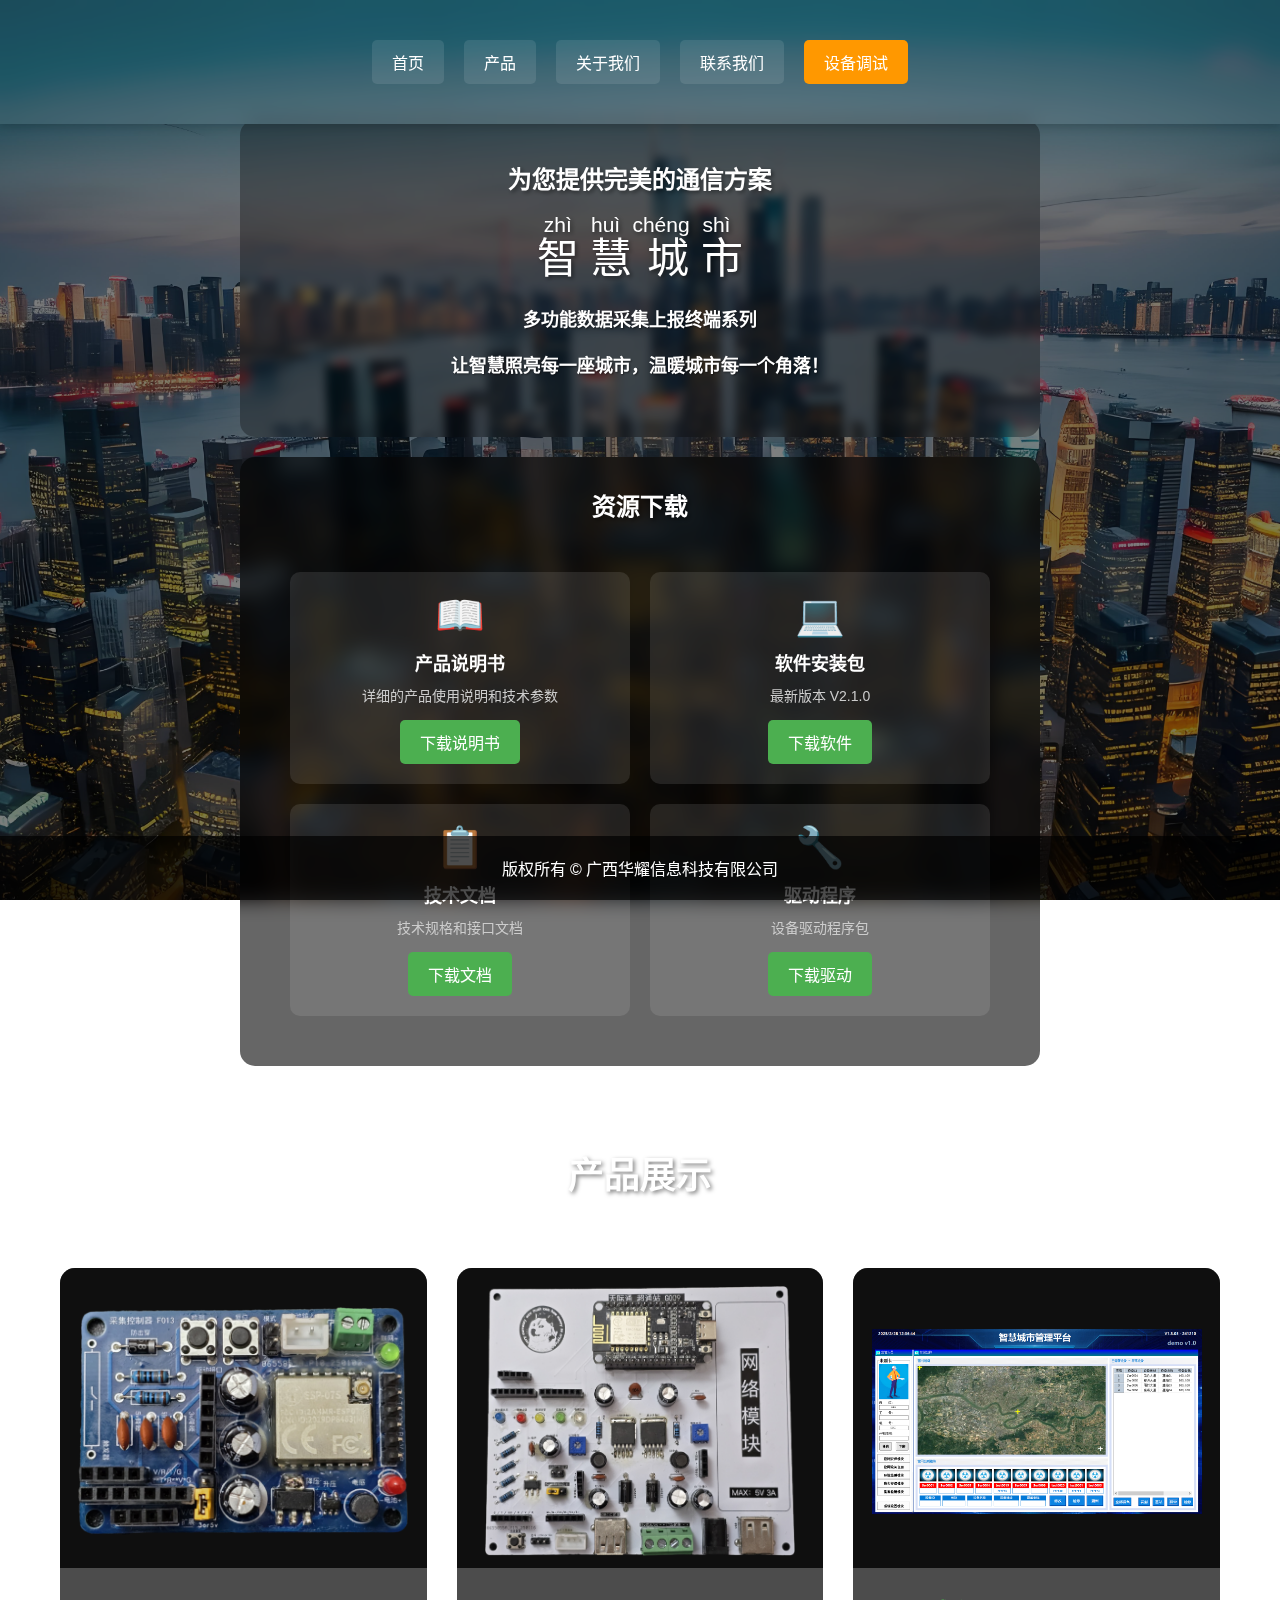
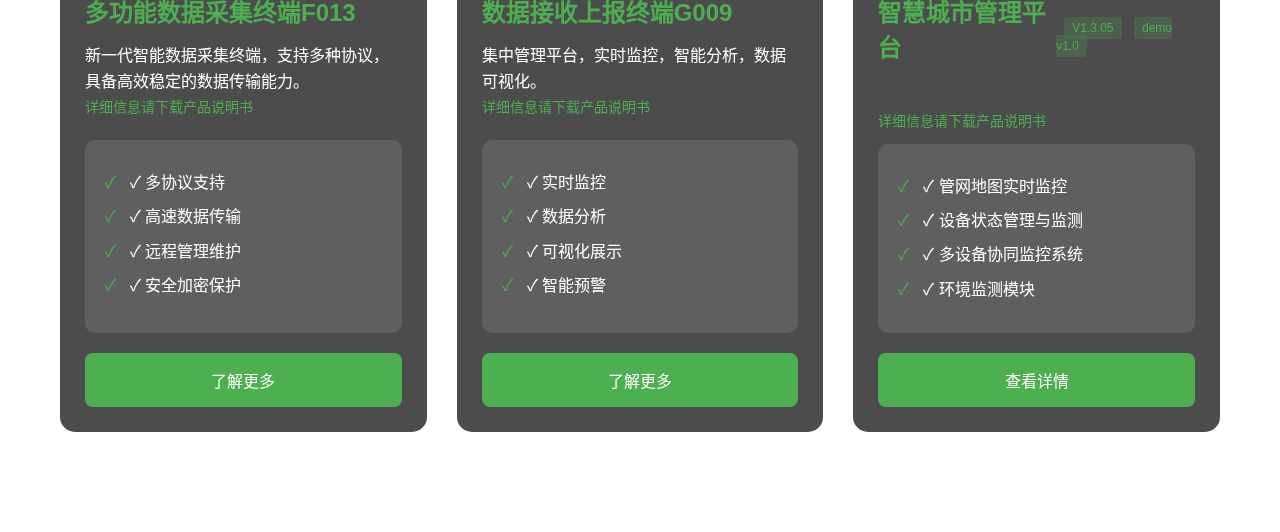
<file: index.html>
<!DOCTYPE html>
<html lang="zh-CN">
<head>
    <meta charset="UTF-8">
    <meta name="viewport" content="width=device-width, initial-scale=1.0">
    <title>华耀--多功能数据采集上报终端系统官网</title>
    <style>
        * {
            margin: 0;
            padding: 0;
            box-sizing: border-box;
        }

        body {
            background-image: url('Unknown.png');
            background-size: cover;
            background-position: center;
            background-attachment: fixed;
            background-repeat: no-repeat;
            font-family: "Microsoft YaHei", sans-serif;
            min-height: 100vh;
            color: white;
        }

        /* 添加一个半透明的遮罩层，提高文字可读性 */
        body::before {
            content: '';
            position: fixed;
            top: 0;
            left: 0;
            width: 100%;
            height: 100%;
            background-color: rgba(0, 0, 0, 0.5);
            z-index: 0;
        }

        .header {
            background-color: rgba(255, 255, 255, 0.1);
            backdrop-filter: blur(10px);
            box-shadow: 0 2px 10px rgba(0,0,0,0.2);
            padding: 20px;
            position: fixed;
            width: 100%;
            top: 0;
            z-index: 100;
        }

        .main-content {
            position: relative;
            z-index: 1;
            margin-top: 80px;
            padding: 20px;
        }

        .hero-section {
            text-align: center;
            padding: 40px 0;
            background-color: rgba(0, 0, 0, 0.3);
            backdrop-filter: blur(5px);
            border-radius: 15px;
            margin: 20px auto;
            max-width: 800px;
        }

        .chinese-title {
            font-size: 42px;
            margin: 20px 0;
            transition: transform 0.3s;
            text-shadow: 2px 2px 4px rgba(0,0,0,0.5);
        }

        .chinese-title:hover {
            transform: scale(1.05);
        }

        .product-title {
            font-size: 24px;
            color: #fff;
            margin-bottom: 20px;
            text-shadow: 2px 2px 4px rgba(0,0,0,0.5);
        }

        .slogan {
            font-size: 18px;
            color: #fff;
            margin: 20px 0;
            text-shadow: 1px 1px 2px rgba(0,0,0,0.5);
        }

        .footer {
            background-color: rgba(0, 0, 0, 0.7);
            color: white;
            text-align: center;
            padding: 20px;
            position: fixed;
            bottom: 0;
            width: 100%;
            z-index: 100;
        }

        .nav-menu {
            display: flex;
            justify-content: center;
            gap: 20px;
            margin: 20px 0;
        }

        .nav-menu a {
            color: white;
            text-decoration: none;
            padding: 10px 20px;
            border-radius: 5px;
            transition: all 0.3s;
            background-color: rgba(255, 255, 255, 0.1);
        }

        .nav-menu a:hover {
            background-color: rgba(255, 255, 255, 0.2);
            transform: translateY(-2px);
        }

        /* 适配移动端 */
        @media (max-width: 768px) {
            .chinese-title {
                font-size: 32px;
            }
            
            .nav-menu {
                flex-direction: column;
                align-items: center;
            }
            
            .hero-section {
                margin: 20px;
            }
        }

        /* 添加下载区域的样式 */
        .download-section {
            position: relative;
            z-index: 1;
            background-color: rgba(0, 0, 0, 0.6);
            backdrop-filter: blur(10px);
            border-radius: 15px;
            margin: 20px auto;
            max-width: 800px;
            padding: 30px;
        }

        .download-title {
            color: white;
            text-align: center;
            font-size: 24px;
            margin-bottom: 30px;
            text-shadow: 2px 2px 4px rgba(0,0,0,0.5);
        }

        .download-grid {
            display: grid;
            grid-template-columns: repeat(auto-fit, minmax(250px, 1fr));
            gap: 20px;
            padding: 20px;
        }

        .download-item {
            background-color: rgba(255, 255, 255, 0.1);
            border-radius: 10px;
            padding: 20px;
            text-align: center;
            transition: transform 0.3s, background-color 0.3s;
        }

        .download-item:hover {
            transform: translateY(-5px);
            background-color: rgba(255, 255, 255, 0.2);
        }

        .download-icon {
            font-size: 40px;
            margin-bottom: 10px;
            color: #4CAF50;
        }

        .download-name {
            color: white;
            margin-bottom: 10px;
            font-size: 18px;
        }

        .download-info {
            color: #ccc;
            font-size: 14px;
            margin-bottom: 15px;
        }

        .download-button {
            display: inline-block;
            padding: 10px 20px;
            background-color: #4CAF50;
            color: white;
            text-decoration: none;
            border-radius: 5px;
            transition: background-color 0.3s;
        }

        .download-button:hover {
            background-color: #45a049;
        }

        /* 响应式适配 */
        @media (max-width: 768px) {
            .download-grid {
                grid-template-columns: 1fr;
            }
            
            .download-section {
                margin: 20px;
            }
        }

        .product-section {
            padding: 60px 20px;
            max-width: 1400px;
            margin: 0 auto;
        }

        .section-title {
            text-align: center;
            font-size: 36px;
            color: #fff;
            margin-bottom: 50px;
            text-shadow: 2px 2px 4px rgba(0,0,0,0.5);
        }

        .products-container {
            display: grid;
            grid-template-columns: repeat(auto-fit, minmax(300px, 1fr));
            gap: 30px;
            padding: 20px;
        }

        .product-card {
            background-color: rgba(0, 0, 0, 0.7);
            backdrop-filter: blur(10px);
            border-radius: 15px;
            overflow: hidden;
            transition: transform 0.3s, box-shadow 0.3s;
            height: 100%; /* 确保卡片等高 */
            display: flex;
            flex-direction: column;
        }

        .product-card:hover {
            transform: translateY(-10px);
            box-shadow: 0 10px 30px rgba(0,0,0,0.3);
        }

        .product-image {
            position: relative;
            width: 100%;
            height: 300px;
            background-color: rgba(0, 0, 0, 0.8);
            overflow: hidden;
        }

        .terminal-img,
        .system-img,
        .platform-img {
            width: 90%;
            height: 90%;
            object-fit: contain;
            object-position: center;
            transition: transform 0.3s ease;
            margin: 5%;
        }

        .product-info {
            padding: 25px;
            flex-grow: 1; /* 允许内容区域伸展 */
            display: flex;
            flex-direction: column;
        }

        .product-info h3 {
            color: #4CAF50;
            font-size: 24px;
            margin-bottom: 15px;
        }

        .product-description {
            color: #fff;
            margin-bottom: 20px;
            line-height: 1.6;
        }

        .product-features {
            list-style: none;
            margin-bottom: 20px;
            background-color: rgba(255, 255, 255, 0.1);
            padding: 20px;
            border-radius: 10px;
            flex-grow: 1; /* 让特性列表占据剩余空间 */
        }

        .product-features li {
            color: #fff;
            margin: 12px 0;
            padding-left: 25px;
            position: relative;
            line-height: 1.4;
        }

        .product-features li:before {
            content: "✓";
            position: absolute;
            left: 0;
            color: #4CAF50;
        }

        .product-detail-btn {
            background-color: #4CAF50;
            color: white;
            border: none;
            padding: 15px 25px;
            border-radius: 8px;
            cursor: pointer;
            transition: all 0.3s;
            font-size: 16px;
            width: 100%;
            margin-top: auto; /* 按钮始终在底部 */
        }

        .product-detail-btn:hover {
            background-color: #45a049;
            transform: translateY(-2px);
        }

        .platform-header {
            display: flex;
            justify-content: space-between;
            align-items: center;
            margin-bottom: 20px;
        }

        .version-info span {
            background-color: rgba(76, 175, 80, 0.2);
            padding: 4px 8px;
            border-radius: 4px;
            font-size: 12px;
            color: #4CAF50;
            margin-left: 8px;
        }

        /* 响应式调整 */
        @media (max-width: 1200px) {
            .products-container {
                grid-template-columns: repeat(auto-fit, minmax(280px, 1fr));
                gap: 20px;
            }
        }

        @media (max-width: 768px) {
            .product-section {
                padding: 40px 15px;
            }

            .section-title {
                font-size: 28px;
                margin-bottom: 30px;
            }

            .product-image {
                height: 250px;
            }

            .product-info {
                padding: 20px;
            }
        }
    </style>
</head>
<body> 
    <header class="header">
        <nav class="nav-menu">
            <a href="#home">首页</a>
            <a href="#products">产品</a>
            <a href="about.html">关于我们</a>
            <a href="jr.html">联系我们</a>
            <a href="debug.html" style="background-color: #FF9800;">设备调试</a>
        </nav>
    </header>

    <main class="main-content">
        <section class="hero-section">
            <h1 class="product-title">为您提供完美的通信方案</h1>
            <div class="chinese-title">
        <ruby>
            智<rp>(</rp><rt>zhì</rt><rp>)</rp>
            慧<rp>(</rp><rt>huì</rt><rp>)</rp>
            城<rp>(</rp><rt>chéng</rt><rp>)</rp>
            市<rp>(</rp><rt>shì</rt><rp>)</rp>
        </ruby>
    </div>
            <h2 class="slogan">多功能数据采集上报终端系列</h2>
            <h2 class="slogan">让智慧照亮每一座城市，温暖城市每一个角落！</h2>
        </section>

        <!-- 添加下载区域 -->
        <section class="download-section">
            <h2 class="download-title">资源下载</h2>
            <div class="download-grid">
                <!-- 产品说明书 -->
                <div class="download-item">
                    <div class="download-icon">📖</div>
                    <h3 class="download-name">产品说明书</h3>
                    <p class="download-info">详细的产品使用说明和技术参数</p>
                    <a href="多功能采集上报系统产品页.7z" class="download-button" download="yh.html">
                        下载说明书
                    </a>
                </div>

                <!-- 软件安装包 -->
                <div class="download-item">
                    <div class="download-icon">💻</div>
                    <h3 class="download-name">软件安装包</h3>
                    <p class="download-info">最新版本 V2.1.0</p>
                    <a href="http://jt.no-1.vip/gwsys.7z" class="download-button" target="_blank">
                        下载软件
                    </a>
                </div>

                <!-- 技术文档 -->
                <div class="download-item">
                    <div class="download-icon">📋</div>
                    <h3 class="download-name">技术文档</h3>
                    <p class="download-info">技术规格和接口文档</p>
                    <a href="path/to/tech-doc.pdf" class="download-button" download>
                        下载文档
                    </a>
                </div>

                <!-- 驱动程序 -->
                <div class="download-item">
                    <div class="download-icon">🔧</div>
                    <h3 class="download-name">驱动程序</h3>
                    <p class="download-info">设备驱动程序包</p>
                    <a href="path/to/drivers.zip" class="download-button" download>
                        下载驱动
                    </a>
                </div>
            </div>
        </section>

        <!-- 在 main-content 中添加产品介绍部分 -->
        <section class="product-section" id="products">
            <h2 class="section-title">产品展示</h2>
            <div class="products-container">
                <!-- 产品1 -->
                <div class="product-card">
                    <div class="product-image">
                        <img src="图片2.png" alt="多功能数据采集终端" class="terminal-img">
                    </div>
                    <div class="product-info">
                        <h3>多功能数据采集终端F013</h3>
                        <p class="product-description">
                            新一代智能数据采集终端，支持多种协议，具备高效稳定的数据传输能力。
                            <br>
                            <span style="color: #4CAF50; font-size: 14px;">详细信息请下载产品说明书</span>
                        </p>
                        <ul class="product-features">
                            <li>✓ 多协议支持</li>
                            <li>✓ 高速数据传输</li>
                            <li>✓ 远程管理维护</li>
                            <li>✓ 安全加密保护</li>
                        </ul>
                        <button class="product-detail-btn">了解更多</button>
                    </div>
                </div>

                <!-- 产品2 -->
                <div class="product-card">
                    <div class="product-image system-container">
                        <img src="图片3.png" alt="智能控制系统" class="system-img">
                    </div>
                    <div class="product-info">
                        <h3>数据接收上报终端G009</h3>
                        <p class="product-description">
                            集中管理平台，实时监控，智能分析，数据可视化。
                            <br>
                            <span style="color: #4CAF50; font-size: 14px;">详细信息请下载产品说明书</span>
                        </p>
                        <ul class="product-features">
                            <li>✓ 实时监控</li>
                            <li>✓ 数据分析</li>
                            <li>✓ 可视化展示</li>
                            <li>✓ 智能预警</li>
                        </ul>
                        <button class="product-detail-btn">了解更多</button>
                    </div>
                </div>

                <!-- 产品3 -->
                <div class="product-card">
                    <div class="product-image platform-container">
                        <img src="WechatIMG57.png" alt="智慧城市管理平台界面" class="platform-img">
                    </div>
                    <div class="product-info">
                        <div class="platform-header">
                            <h3>智慧城市管理平台</h3>
                            <div class="version-info">
                                <span>V1.3.05</span>
                                <span>demo v1.0</span>
                            </div>
                        </div>
                        <p class="product-description" style="margin: 10px 0;">
                            <span style="color: #4CAF50; font-size: 14px;">详细信息请下载产品说明书</span>
                        </p>
                        <ul class="product-features">
                            <li>✓ 管网地图实时监控</li>
                            <li>✓ 设备状态管理与监测</li>
                            <li>✓ 多设备协同监控系统</li>
                            <li>✓ 环境监测模块</li>
                        </ul>
                        <button class="product-detail-btn" onclick="window.location.href='pt.html'">查看详情</button>
                    </div>
                </div>
            </div>
        </section>
    </main>

    <footer class="footer">
        <p>版权所有 &copy; 广西华耀信息科技有限公司</p>
    </footer>

    <script>
        // 添加平滑滚动效果
        document.querySelectorAll('a[href^="#"]').forEach(anchor => {
            anchor.addEventListener('click', function (e) {
                e.preventDefault();
                document.querySelector(this.getAttribute('href')).scrollIntoView({
                    behavior: 'smooth'
                });
            });
        });

        // 添加页面加载动画
        window.addEventListener('load', () => {
            document.querySelector('.hero-section').style.opacity = '0';
            setTimeout(() => {
                document.querySelector('.hero-section').style.opacity = '1';
                document.querySelector('.hero-section').style.transition = 'opacity 1s';
            }, 100);
        });

        // 下载前确认
        document.querySelectorAll('.download-button').forEach(button => {
            button.addEventListener('click', function(e) {
                if (!confirm('确认下载该文件？')) {
                    e.preventDefault();
                }
            });
        });

        // 添加下载完成提示
        document.querySelectorAll('a[download]').forEach(link => {
            link.addEventListener('click', function() {
                setTimeout(() => {
                    alert('下载已开始，请检查您的下载文件夹');
                }, 100);
            });
        });

        // 添加下载处理函数
        function downloadHandler(event, filename) {
            event.preventDefault();
            
            // 下载确认
            if (confirm('确认下载产品说明书？')) {
                // 创建一个隐藏的 a 标签用于下载
                const link = document.createElement('a');
                link.href = '多功能采集上报系统产品页.7z';
                link.download = filename; // 设置下载时的文件名为 yh.html
                document.body.appendChild(link);
                link.click();
                document.body.removeChild(link);
                
                // 提示下载开始
                setTimeout(() => {
                    alert('下载已开始，文件将以 yh.html 名称保存');
                }, 100);
            }
        }

        // 修改产品详情按钮点击事件
        document.querySelectorAll('.product-detail-btn').forEach(button => {
            button.addEventListener('click', function(e) {
                const productCard = this.closest('.product-card');
                const productName = productCard.querySelector('h3').textContent;
                if (productName !== '数据分析平台') {
                    e.preventDefault();
                    alert(`您点击了"${productName}"的详情，这里可以跳转到详细的产品介绍页面。`);
                }
            });
        });
    </script>
</body>
</html>
</file>
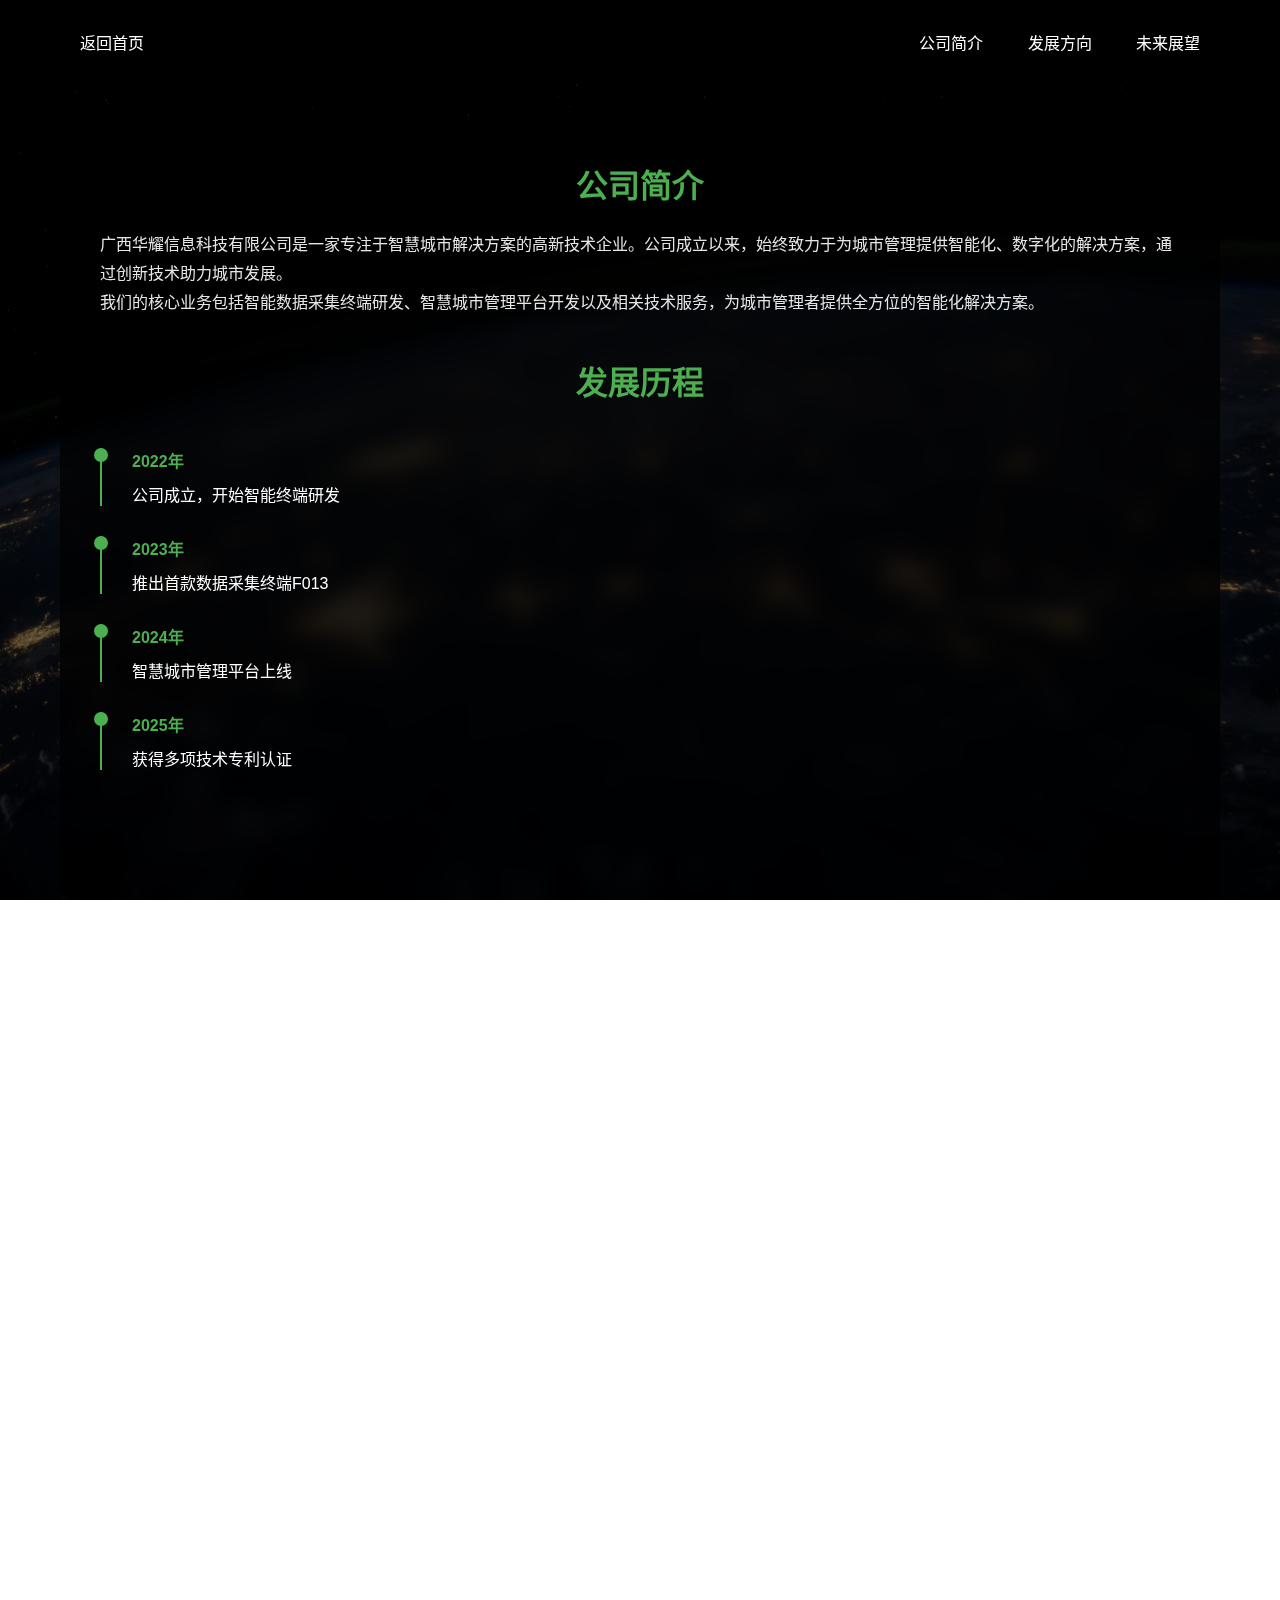
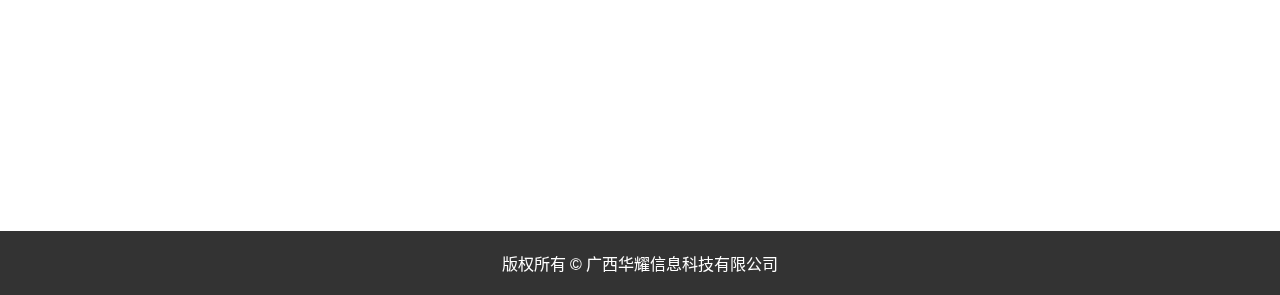
<file: about.html>
<!DOCTYPE html>
<html lang="zh-CN">
<head>
    <meta charset="UTF-8">
    <meta name="viewport" content="width=device-width, initial-scale=1.0">
    <title>关于我们 - 广西华耀信息科技有限公司</title>
    <style>
        * {
            margin: 0;
            padding: 0;
            box-sizing: border-box;
        }

        body {
            background-image: url('smart-city-bg.jpg');
            background-size: cover;
            background-position: center;
            background-attachment: fixed;
            background-repeat: no-repeat;
            font-family: "Microsoft YaHei", sans-serif;
            min-height: 100vh;
            color: white;
        }

        body::before {
            content: '';
            position: fixed;
            top: 0;
            left: 0;
            width: 100%;
            height: 100%;
            background-color: rgba(0, 0, 0, 0.6);
            z-index: 0;
        }

        .header {
            background-color: rgba(0, 0, 0, 0.8);
            backdrop-filter: blur(10px);
            padding: 20px;
            position: fixed;
            width: 100%;
            top: 0;
            z-index: 100;
        }

        .nav-menu {
            display: flex;
            justify-content: space-between;
            align-items: center;
            max-width: 1200px;
            margin: 0 auto;
            padding: 0 20px;
        }

        .nav-menu a {
            color: white;
            text-decoration: none;
            padding: 10px 20px;
            border-radius: 5px;
            transition: all 0.3s;
        }

        .nav-menu a:hover {
            background-color: rgba(76, 175, 80, 0.2);
            transform: translateY(-2px);
        }

        .main-content {
            position: relative;
            z-index: 1;
            max-width: 1200px;
            margin: 100px auto 40px;
            padding: 20px;
        }

        .about-section {
            background-color: rgba(0, 0, 0, 0.7);
            backdrop-filter: blur(10px);
            border-radius: 15px;
            padding: 40px;
            margin-bottom: 30px;
            animation: fadeIn 1s ease;
        }

        @keyframes fadeIn {
            from { opacity: 0; transform: translateY(20px); }
            to { opacity: 1; transform: translateY(0); }
        }

        .section-title {
            color: #4CAF50;
            font-size: 32px;
            margin-bottom: 25px;
            text-align: center;
            text-shadow: 2px 2px 4px rgba(0,0,0,0.3);
        }

        .company-intro {
            line-height: 1.8;
            margin-bottom: 30px;
            font-size: 16px;
            color: rgba(255, 255, 255, 0.9);
        }

        .development-grid {
            display: grid;
            grid-template-columns: repeat(auto-fit, minmax(280px, 1fr));
            gap: 30px;
            margin: 40px 0;
        }

        .development-card {
            background-color: rgba(255, 255, 255, 0.1);
            padding: 25px;
            border-radius: 12px;
            transition: transform 0.3s;
        }

        .development-card:hover {
            transform: translateY(-5px);
        }

        .development-card h3 {
            color: #4CAF50;
            margin-bottom: 15px;
            font-size: 20px;
        }

        .development-card ul {
            list-style: none;
            padding-left: 0;
        }

        .development-card li {
            margin: 10px 0;
            padding-left: 20px;
            position: relative;
        }

        .development-card li:before {
            content: "→";
            position: absolute;
            left: 0;
            color: #4CAF50;
        }

        .milestone-section {
            margin: 40px 0;
        }

        .timeline {
            position: relative;
            padding: 20px 0;
        }

        .timeline-item {
            margin-bottom: 30px;
            padding-left: 30px;
            border-left: 2px solid #4CAF50;
            position: relative;
        }

        .timeline-item:before {
            content: '';
            position: absolute;
            left: -8px;
            top: 0;
            width: 14px;
            height: 14px;
            border-radius: 50%;
            background-color: #4CAF50;
        }

        .timeline-date {
            color: #4CAF50;
            font-weight: bold;
            margin-bottom: 10px;
        }

        .footer {
            background-color: rgba(0, 0, 0, 0.8);
            color: white;
            text-align: center;
            padding: 20px;
            position: relative;
            z-index: 1;
        }

        @media (max-width: 768px) {
            .main-content {
                margin-top: 80px;
            }

            .about-section {
                padding: 20px;
            }

            .section-title {
                font-size: 24px;
            }

            .development-grid {
                grid-template-columns: 1fr;
            }
        }
    </style>
</head>
<body>
    <header class="header">
        <nav class="nav-menu">
            <a href="index.html">返回首页</a>
            <div>
                <a href="#company">公司简介</a>
                <a href="#development">发展方向</a>
                <a href="#future">未来展望</a>
            </div>
        </nav>
    </header>

    <main class="main-content">
        <section id="company" class="about-section">
            <h2 class="section-title">公司简介</h2>
            <div class="company-intro">
                <p>广西华耀信息科技有限公司是一家专注于智慧城市解决方案的高新技术企业。公司成立以来，始终致力于为城市管理提供智能化、数字化的解决方案，通过创新技术助力城市发展。</p>
                <p>我们的核心业务包括智能数据采集终端研发、智慧城市管理平台开发以及相关技术服务，为城市管理者提供全方位的智能化解决方案。</p>
            </div>

            <div class="milestone-section">
                <h3 class="section-title">发展历程</h3>
                <div class="timeline">
                    <div class="timeline-item">
                        <div class="timeline-date">2022年</div>
                        <div class="timeline-content">公司成立，开始智能终端研发</div>
                    </div>
                    <div class="timeline-item">
                        <div class="timeline-date">2023年</div>
                        <div class="timeline-content">推出首款数据采集终端F013</div>
                    </div>
                    <div class="timeline-item">
                        <div class="timeline-date">2024年</div>
                        <div class="timeline-content">智慧城市管理平台上线</div>
                    </div>
                    <div class="timeline-item">
                        <div class="timeline-date">2025年</div>
                        <div class="timeline-content">获得多项技术专利认证</div>
                    </div>
                </div>
            </div>
        </section>

        <section id="development" class="about-section">
            <h2 class="section-title">发展方向</h2>
            <div class="development-grid">
                <div class="development-card">
                    <h3>技术创新</h3>
                    <ul>
                        <li>人工智能技术应用</li>
                        <li>物联网技术升级</li>
                        <li>大数据分析能力提升</li>
                        <li>云计算平台建设</li>
                    </ul>
                </div>

                <div class="development-card">
                    <h3>产品研发</h3>
                    <ul>
                        <li>新一代智能终端开发</li>
                        <li>管理平台功能扩展</li>
                        <li>数据安全解决方案</li>
                        <li>智能分析工具升级</li>
                    </ul>
                </div>

                <div class="development-card">
                    <h3>市场拓展</h3>
                    <ul>
                        <li>区域市场深耕</li>
                        <li>行业解决方案定制</li>
                        <li>服务网络扩建</li>
                        <li>战略合作伙伴发展</li>
                    </ul>
                </div>
            </div>
        </section>

        <section id="future" class="about-section">
            <h2 class="section-title">未来展望</h2>
            <div class="company-intro">
                <p>展望未来，华耀信息将继续秉持"创新驱动发展"的理念，致力于：</p>
                <ul style="margin-top: 20px; padding-left: 20px;">
                    <li>持续推进技术创新，引领行业发展</li>
                    <li>扩大产品应用范围，服务更多城市</li>
                    <li>加强人才队伍建设，提升服务质量</li>
                    <li>深化产学研合作，促进技术进步</li>
                </ul>
            </div>
        </section>
    </main>

    <footer class="footer">
        <p>版权所有 &copy; 广西华耀信息科技有限公司</p>
    </footer>

    <script>
        // 平滑滚动效果
        document.querySelectorAll('a[href^="#"]').forEach(anchor => {
            anchor.addEventListener('click', function (e) {
                e.preventDefault();
                document.querySelector(this.getAttribute('href')).scrollIntoView({
                    behavior: 'smooth'
                });
            });
        });

        // 添加页面滚动动画
        const observer = new IntersectionObserver((entries) => {
            entries.forEach(entry => {
                if (entry.isIntersecting) {
                    entry.target.style.opacity = 1;
                    entry.target.style.transform = 'translateY(0)';
                }
            });
        });

        document.querySelectorAll('.about-section').forEach(section => {
            section.style.opacity = 0;
            section.style.transform = 'translateY(20px)';
            section.style.transition = 'all 0.6s ease';
            observer.observe(section);
        });
    </script>
</body>
</html>
</file>
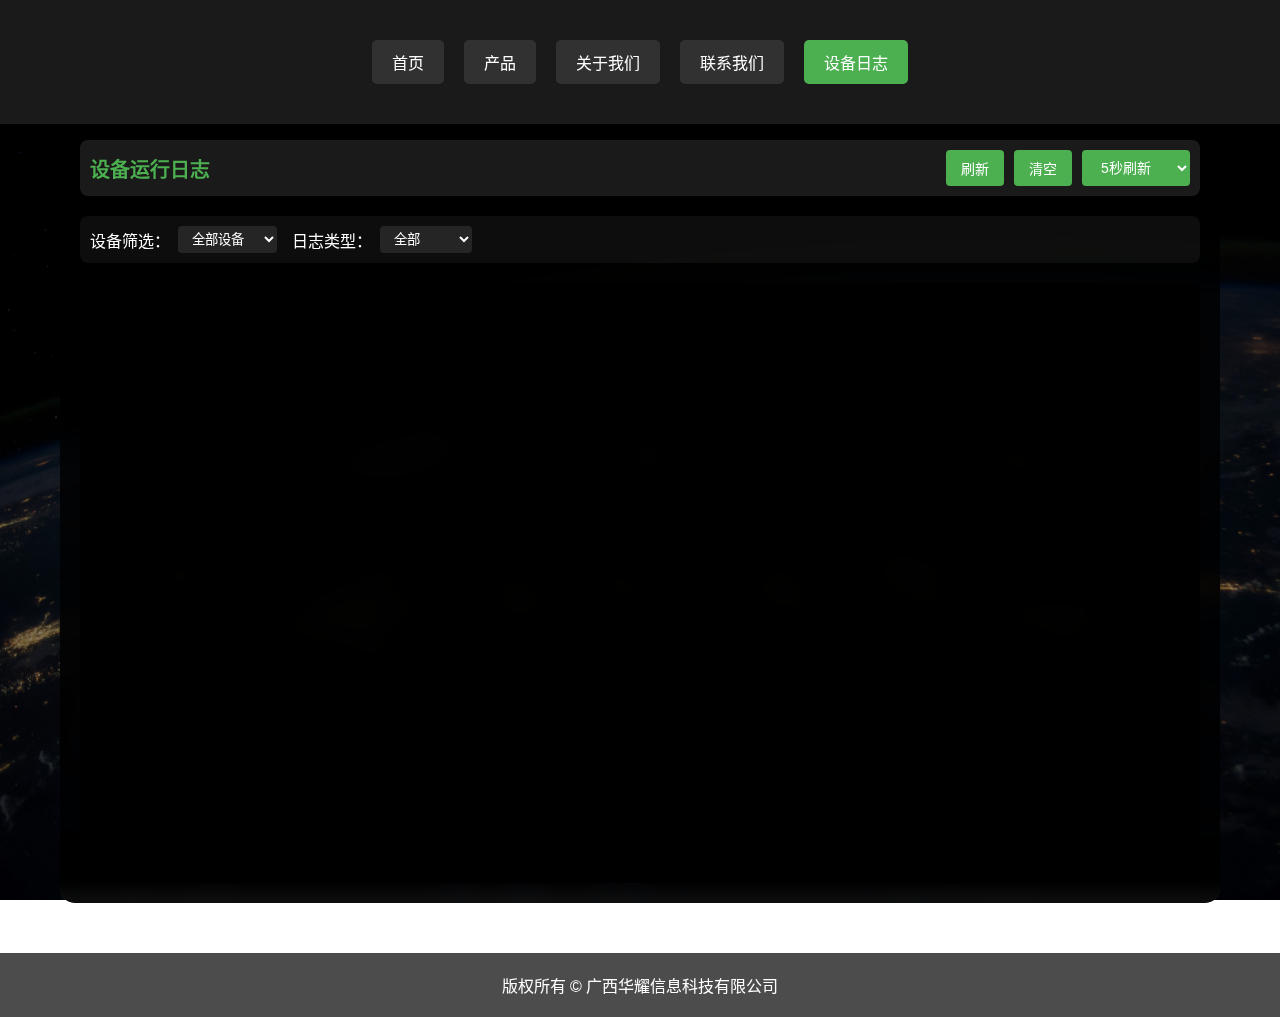
<file: debug.html>
<!DOCTYPE html>
<html lang="zh-CN">
<head>
    <meta charset="UTF-8">
    <meta name="viewport" content="width=device-width, initial-scale=1.0">
    <title>设备日志 - 华耀信息科技</title>
    <style>
        /* 基础样式保持不变 */
        * {
            margin: 0;
            padding: 0;
            box-sizing: border-box;
        }

        body {
            background-image: url('smart-city-bg.jpg');
            background-size: cover;
            background-position: center;
            background-attachment: fixed;
            background-repeat: no-repeat;
            font-family: "Microsoft YaHei", sans-serif;
            min-height: 100vh;
            color: white;
        }

        body::before {
            content: '';
            position: fixed;
            top: 0;
            left: 0;
            width: 100%;
            height: 100%;
            background-color: rgba(0, 0, 0, 0.5);
            z-index: 0;
        }

        /* 导航栏样式 */
        .header {
            background-color: rgba(255, 255, 255, 0.1);
            backdrop-filter: blur(10px);
            box-shadow: 0 2px 10px rgba(0,0,0,0.2);
            padding: 20px;
            position: fixed;
            width: 100%;
            top: 0;
            z-index: 100;
        }

        .nav-menu {
            display: flex;
            justify-content: center;
            gap: 20px;
            margin: 20px 0;
        }

        .nav-menu a {
            color: white;
            text-decoration: none;
            padding: 10px 20px;
            border-radius: 5px;
            transition: all 0.3s;
            background-color: rgba(255, 255, 255, 0.1);
        }

        .nav-menu a:hover {
            background-color: rgba(255, 255, 255, 0.2);
            transform: translateY(-2px);
        }

        /* 日志显示界面样式 */
        .log-container {
            position: relative;
            z-index: 1;
            max-width: 1200px;
            margin: 100px auto 20px;
            padding: 20px;
        }

        .log-panel {
            background-color: rgba(0, 0, 0, 0.8);
            backdrop-filter: blur(10px);
            border-radius: 15px;
            padding: 20px;
        }

        .log-header {
            display: flex;
            justify-content: space-between;
            align-items: center;
            margin-bottom: 20px;
            padding: 10px;
            background-color: rgba(255, 255, 255, 0.1);
            border-radius: 8px;
        }

        .log-title {
            color: #4CAF50;
            font-size: 20px;
        }

        .log-controls {
            display: flex;
            gap: 10px;
        }

        .control-btn {
            background-color: #4CAF50;
            color: white;
            border: none;
            padding: 8px 15px;
            border-radius: 4px;
            cursor: pointer;
            font-size: 14px;
            transition: all 0.3s;
        }

        .control-btn:hover {
            background-color: #45a049;
        }

        .log-filters {
            display: flex;
            gap: 15px;
            margin-bottom: 20px;
            padding: 10px;
            background-color: rgba(255, 255, 255, 0.05);
            border-radius: 8px;
        }

        .filter-group {
            display: flex;
            align-items: center;
            gap: 8px;
        }

        .filter-group select {
            background-color: rgba(255, 255, 255, 0.1);
            color: white;
            border: none;
            padding: 5px 10px;
            border-radius: 4px;
        }

        .log-content {
            height: 600px;
            overflow-y: auto;
            font-family: monospace;
            font-size: 14px;
            background-color: rgba(0, 0, 0, 0.9);
            padding: 15px;
            border-radius: 8px;
        }

        .log-entry {
            display: grid;
            grid-template-columns: 180px 80px 120px auto;
            gap: 15px;
            padding: 8px 15px;
            border-bottom: 1px solid rgba(255, 255, 255, 0.1);
            font-family: monospace;
        }

        .log-time {
            color: #888;
        }

        .log-type {
            text-align: center;
            padding: 2px 8px;
            border-radius: 4px;
            font-size: 12px;
        }

        .log-type.heartbeat {
            background-color: rgba(33, 150, 243, 0.2);
            color: #2196F3;
        }

        .log-type.data {
            background-color: rgba(76, 175, 80, 0.2);
            color: #4CAF50;
        }

        .log-device {
            color: #FFC107;
        }

        .log-count {
            color: #fff;
        }

        /* 不同类型日志的颜色 */
        .log-type.心跳 {
            color: #2196F3;
        }

        .log-type.数据 {
            color: #4CAF50;
        }

        .log-type.error {
            color: #f44336;
        }

        /* JSON 数据格式化显示 */
        .json-data {
            background-color: rgba(255, 255, 255, 0.05);
            padding: 5px;
            border-radius: 4px;
            margin-top: 5px;
        }

        /* 底部版权栏样式 */
        .footer {
            background-color: rgba(0, 0, 0, 0.7);
            color: white;
            text-align: center;
            padding: 20px;
            position: relative;
            width: 100%;
            z-index: 10;
            margin-top: 30px;
        }

        /* 响应式适配 */
        @media (max-width: 768px) {
            .nav-menu {
                flex-direction: column;
                align-items: center;
            }

            .log-header {
                flex-direction: column;
                gap: 10px;
            }

            .log-filters {
                flex-direction: column;
            }

            .log-content {
                height: 400px;
            }

            .log-entry {
                grid-template-columns: 1fr;
                gap: 5px;
            }
        }
    </style>
</head>
<body>
    <header class="header">
        <nav class="nav-menu">
            <a href="index.html">首页</a>
            <a href="index.html#products">产品</a>
            <a href="about.html">关于我们</a>
            <a href="jr.html">联系我们</a>
            <a href="debug.html" style="background-color: #4CAF50;">设备日志</a>
        </nav>
    </header>

    <main class="log-container">
        <div class="log-panel">
            <div class="log-header">
                <h2 class="log-title">设备运行日志</h2>
                <div class="log-controls">
                    <button class="control-btn" id="refreshBtn">刷新</button>
                    <button class="control-btn" id="clearBtn">清空</button>
                    <select id="refreshInterval" class="control-btn" aria-label="刷新间隔">
                        <option value="5000">5秒刷新</option>
                        <option value="10000">10秒刷新</option>
                        <option value="30000">30秒刷新</option>
                    </select>
                </div>
            </div>

            <div class="log-filters">
                <div class="filter-group">
                    <label>设备筛选：</label>
                    <select id="deviceFilter" aria-label="设备筛选">
                        <option value="all">全部设备</option>
                        <option value="Ser0007">Ser0007</option>
                        <option value="Module_1">Module_1</option>
                        <option value="Module_2">Module_2</option>
                        <option value="Module_4">Module_4</option>
                    </select>
                </div>
                <div class="filter-group">
                    <label>日志类型：</label>
                    <select id="logLevel" aria-label="日志类型">
                        <option value="all">全部</option>
                        <option value="heartbeat">心跳数据</option>
                        <option value="data">业务数据</option>
                    </select>
                </div>
            </div>

            <div class="log-content" id="logContent">
                <!-- 日志内容将通过 JavaScript 动态更新 -->
            </div>
        </div>
    </main>

    <script>
        let updateInterval;

        // 获取日志数据
        async function fetchLogs() {
            try {
                const response = await fetch('https://gxgw.no-1.vip/log.php?refresh=5');
                const text = await response.text();
                
                // 解析日志内容
                const logContent = document.getElementById('logContent');
                // 使用正则表达式匹配日志条目
                const logs = text.match(/\[\d{4}-\d{2}-\d{2}\s\d{2}:\d{2}:\d{2}\]\[INFO\].*$/gm);
                
                if (logs) {
                    logContent.innerHTML = logs.map(log => {
                        // 解析日志格式
                        const timeMatch = log.match(/\[(.*?)\]/);
                        const timestamp = timeMatch ? timeMatch[1] : '';
                        
                        // 解析 JSON 数据
                        const jsonMatch = log.match(/POST data: ({.*})/);
                        let moduleID = 'Unknown';
                        let heartbeatCount = '';
                        let postType = '';
                        
                        if (jsonMatch) {
                            try {
                                const data = JSON.parse(jsonMatch[1]);
                                moduleID = data.moduleID;
                                heartbeatCount = data.heartbeatCount;
                                postType = data.post === "2" ? "心跳" : "数据";
                            } catch (e) {
                                console.error('JSON解析错误:', e);
                            }
                        }

                        return `
                            <div class="log-entry">
                                <span class="log-time">${timestamp}</span>
                                <span class="log-type ${postType === '心跳' ? 'heartbeat' : 'data'}">${postType}</span>
                                <span class="log-device">${moduleID}</span>
                                <span class="log-count">计数: ${heartbeatCount}</span>
                            </div>
                        `;
                    }).join('');
                    
                    // 自动滚动到最新日志
                    logContent.scrollTop = logContent.scrollHeight;
                }
            } catch (error) {
                console.error('获取日志失败:', error);
            }
        }

        // 更新设备过滤器选项
        function updateDeviceFilter() {
            const deviceFilter = document.getElementById('deviceFilter');
            const logEntries = document.querySelectorAll('.log-entry');
            const devices = new Set();
            
            logEntries.forEach(entry => {
                const deviceId = entry.querySelector('.log-device').textContent;
                devices.add(deviceId);
            });

            // 保存当前选择
            const currentSelection = deviceFilter.value;
            
            // 清空现有选项
            deviceFilter.innerHTML = '<option value="all">全部设备</option>';
            
            // 添加新选项
            devices.forEach(device => {
                deviceFilter.innerHTML += `<option value="${device}">${device}</option>`;
            });

            // 恢复选择
            deviceFilter.value = currentSelection;
        }

        // 添加日志过滤功能
        function filterLogs() {
            const deviceFilter = document.getElementById('deviceFilter').value;
            const logLevel = document.getElementById('logLevel').value;
            const logEntries = document.querySelectorAll('.log-entry');

            logEntries.forEach(entry => {
                const deviceMatch = deviceFilter === 'all' || entry.querySelector('.log-device').textContent.includes(deviceFilter);
                const levelMatch = logLevel === 'all' || entry.querySelector('.log-type').textContent.toLowerCase() === logLevel;
                
                entry.style.display = deviceMatch && levelMatch ? 'grid' : 'none';
            });
        }

        // 初始化页面
        document.addEventListener('DOMContentLoaded', () => {
            // 首次加载日志
            fetchLogs();
            
            // 设置自动刷新
            const refreshInterval = document.getElementById('refreshInterval');
            updateInterval = setInterval(fetchLogs, parseInt(refreshInterval.value));

            // 刷新间隔更改
            refreshInterval.addEventListener('change', () => {
                clearInterval(updateInterval);
                updateInterval = setInterval(fetchLogs, parseInt(refreshInterval.value));
            });

            // 手动刷新
            document.getElementById('refreshBtn').addEventListener('click', fetchLogs);

            // 清空日志
            document.getElementById('clearBtn').addEventListener('click', () => {
                document.getElementById('logContent').innerHTML = '';
            });

            // 添加过滤器事件监听
            document.getElementById('deviceFilter').addEventListener('change', filterLogs);
            document.getElementById('logLevel').addEventListener('change', filterLogs);
        });

        // 页面关闭时清除定时器
        window.addEventListener('beforeunload', () => {
            clearInterval(updateInterval);
        });
    </script>
    
    <footer class="footer">
        <p>版权所有 &copy; 广西华耀信息科技有限公司</p>
    </footer>
</body>
</html>
</file>
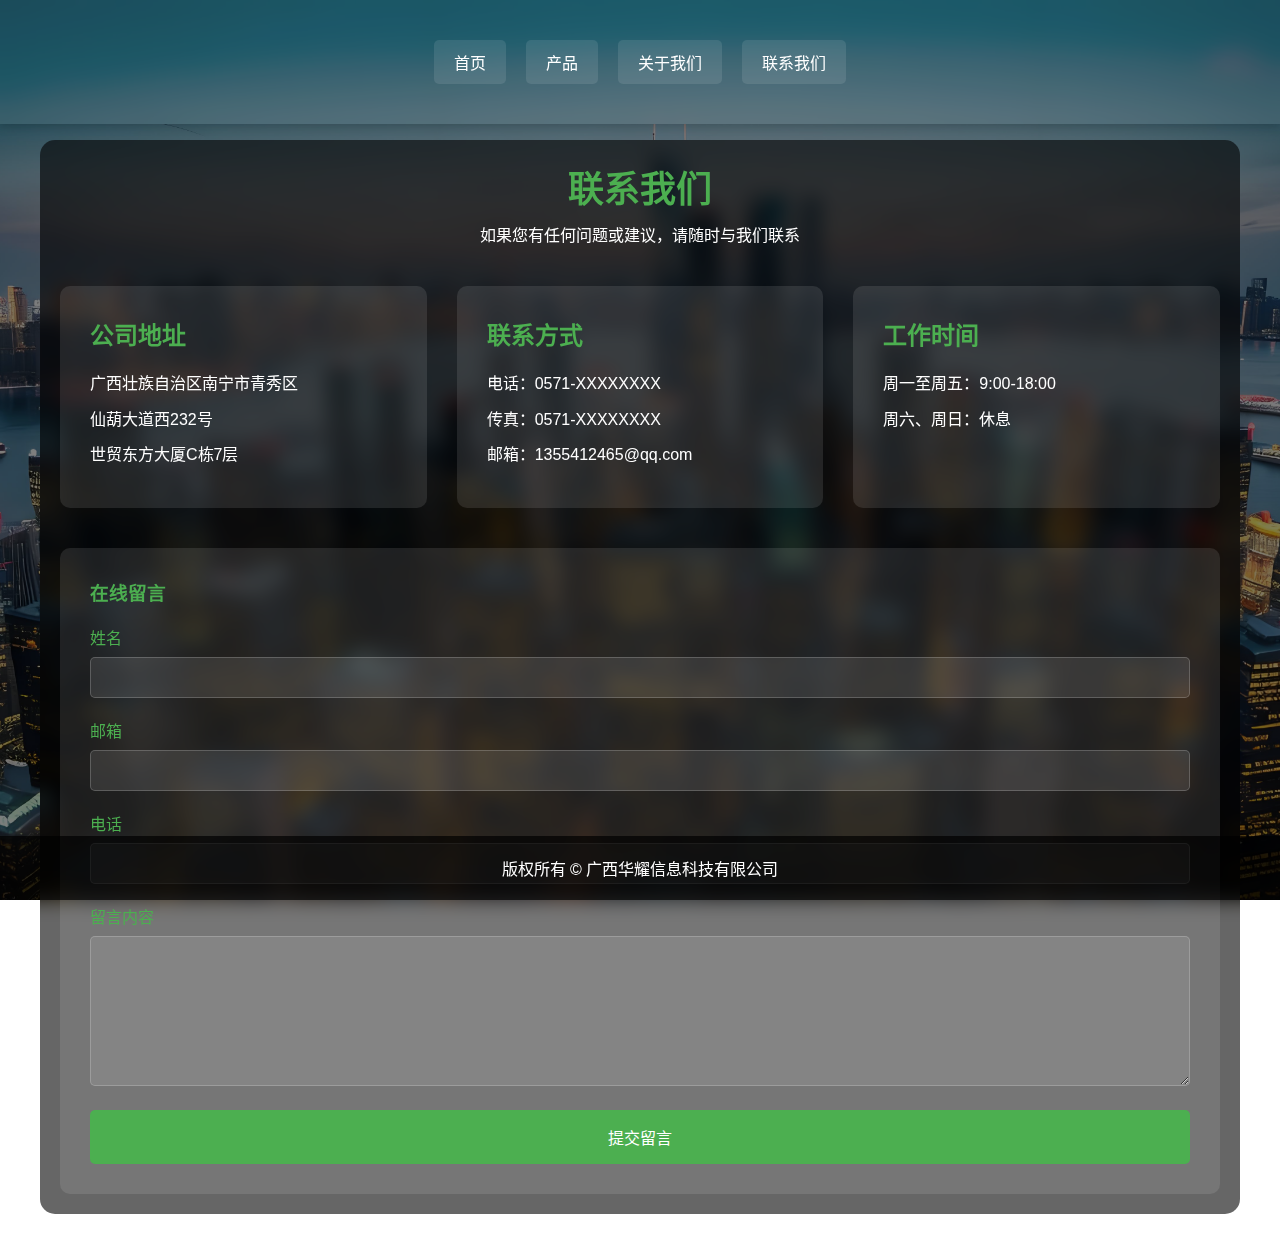
<file: jr.html>
<!DOCTYPE html>
<html lang="zh-CN">
<head>
    <meta charset="UTF-8">
    <meta name="viewport" content="width=device-width, initial-scale=1.0">
    <title>联系我们 - 广西华耀信息科技有限公司</title>
    <style>
        * {
            margin: 0;
            padding: 0;
            box-sizing: border-box;
        }

        body {
            background-image: url('Unknown.png');
            background-size: cover;
            background-position: center;
            background-attachment: fixed;
            background-repeat: no-repeat;
            font-family: "Microsoft YaHei", sans-serif;
            min-height: 100vh;
            color: white;
        }

        body::before {
            content: '';
            position: fixed;
            top: 0;
            left: 0;
            width: 100%;
            height: 100%;
            background-color: rgba(0, 0, 0, 0.5);
            z-index: 0;
        }

        .header {
            background-color: rgba(255, 255, 255, 0.1);
            backdrop-filter: blur(10px);
            box-shadow: 0 2px 10px rgba(0,0,0,0.2);
            padding: 20px;
            position: fixed;
            width: 100%;
            top: 0;
            z-index: 100;
        }

        .nav-menu {
            display: flex;
            justify-content: center;
            gap: 20px;
            margin: 20px 0;
        }

        .nav-menu a {
            color: white;
            text-decoration: none;
            padding: 10px 20px;
            border-radius: 5px;
            transition: all 0.3s;
            background-color: rgba(255, 255, 255, 0.1);
        }

        .nav-menu a:hover {
            background-color: rgba(255, 255, 255, 0.2);
            transform: translateY(-2px);
        }

        .main-content {
            position: relative;
            z-index: 1;
            margin-top: 120px;
            padding: 20px;
        }

        .contact-container {
            max-width: 1200px;
            margin: 0 auto;
            padding: 20px;
            background-color: rgba(0, 0, 0, 0.6);
            backdrop-filter: blur(10px);
            border-radius: 15px;
        }

        .contact-header {
            text-align: center;
            margin-bottom: 40px;
        }

        .contact-header h1 {
            font-size: 36px;
            color: #4CAF50;
            margin-bottom: 10px;
        }

        .contact-grid {
            display: grid;
            grid-template-columns: repeat(auto-fit, minmax(300px, 1fr));
            gap: 30px;
            margin-bottom: 40px;
        }

        .contact-info {
            background-color: rgba(255, 255, 255, 0.1);
            padding: 30px;
            border-radius: 10px;
            transition: transform 0.3s;
        }

        .contact-info:hover {
            transform: translateY(-5px);
        }

        .contact-info h3 {
            color: #4CAF50;
            margin-bottom: 20px;
            font-size: 24px;
        }

        .contact-info p {
            margin: 10px 0;
            line-height: 1.6;
        }

        .contact-form {
            background-color: rgba(255, 255, 255, 0.1);
            padding: 30px;
            border-radius: 10px;
        }

        .form-group {
            margin-bottom: 20px;
        }

        .form-group label {
            display: block;
            margin-bottom: 8px;
            color: #4CAF50;
        }

        .form-group input,
        .form-group textarea {
            width: 100%;
            padding: 12px;
            border: 1px solid rgba(255, 255, 255, 0.2);
            border-radius: 5px;
            background-color: rgba(255, 255, 255, 0.1);
            color: white;
        }

        .form-group textarea {
            height: 150px;
            resize: vertical;
        }

        .submit-btn {
            background-color: #4CAF50;
            color: white;
            padding: 15px 30px;
            border: none;
            border-radius: 5px;
            cursor: pointer;
            transition: background-color 0.3s;
            font-size: 16px;
            width: 100%;
        }

        .submit-btn:hover {
            background-color: #45a049;
        }

        .footer {
            background-color: rgba(0, 0, 0, 0.7);
            color: white;
            text-align: center;
            padding: 20px;
            position: fixed;
            bottom: 0;
            width: 100%;
            z-index: 100;
        }

        @media (max-width: 768px) {
            .nav-menu {
                flex-direction: column;
                align-items: center;
            }

            .contact-grid {
                grid-template-columns: 1fr;
            }

            .contact-container {
                margin: 20px;
            }
        }
    </style>
</head>
<body>
    <header class="header">
        <nav class="nav-menu">
            <a href="index.html">首页</a>
            <a href="hy.html#products">产品</a>
            <a href="about.html">关于我们</a>
            <a href="jr.html">联系我们</a>
        </nav>
    </header>

    <main class="main-content">
        <div class="contact-container">
            <div class="contact-header">
                <h1>联系我们</h1>
                <p>如果您有任何问题或建议，请随时与我们联系</p>
            </div>

            <div class="contact-grid">
                <div class="contact-info">
                    <h3>公司地址</h3>
                    <p>广西壮族自治区南宁市青秀区</p>
                    <p>仙葫大道西232号</p>
                    <p>世贸东方大厦C栋7层</p>
                </div>

                <div class="contact-info">
                    <h3>联系方式</h3>
                    <p>电话：0571-XXXXXXXX</p>
                    <p>传真：0571-XXXXXXXX</p>
                    <p>邮箱：1355412465@qq.com</p>
                </div>

                <div class="contact-info">
                    <h3>工作时间</h3>
                    <p>周一至周五：9:00-18:00</p>
                    <p>周六、周日：休息</p>
                </div>
            </div>

            <div class="contact-form">
                <h3 style="color: #4CAF50; margin-bottom: 20px;">在线留言</h3>
                <form id="contactForm" onsubmit="return handleSubmit(event)">
                    <div class="form-group">
                        <label for="name">姓名</label>
                        <input type="text" id="name" name="name" required>
                    </div>

                    <div class="form-group">
                        <label for="email">邮箱</label>
                        <input type="email" id="email" name="email" required>
                    </div>

                    <div class="form-group">
                        <label for="phone">电话</label>
                        <input type="tel" id="phone" name="phone" required>
                    </div>

                    <div class="form-group">
                        <label for="message">留言内容</label>
                        <textarea id="message" name="message" required></textarea>
                    </div>

                    <button type="submit" class="submit-btn">提交留言</button>
                </form>
            </div>
        </div>
    </main>

    <footer class="footer">
        <p>版权所有 &copy; 广西华耀信息科技有限公司</p>
    </footer>

    <script>
        function handleSubmit(event) {
            event.preventDefault();
            
            // 获取表单数据
            const formData = {
                name: document.getElementById('name').value,
                email: document.getElementById('email').value,
                phone: document.getElementById('phone').value,
                message: document.getElementById('message').value
            };

            // 这里可以添加发送表单数据到服务器的代码
            
            alert('感谢您的留言，我们会尽快与您联系！');
            document.getElementById('contactForm').reset();
            return false;
        }
    </script>
</body>
</html>
</file>
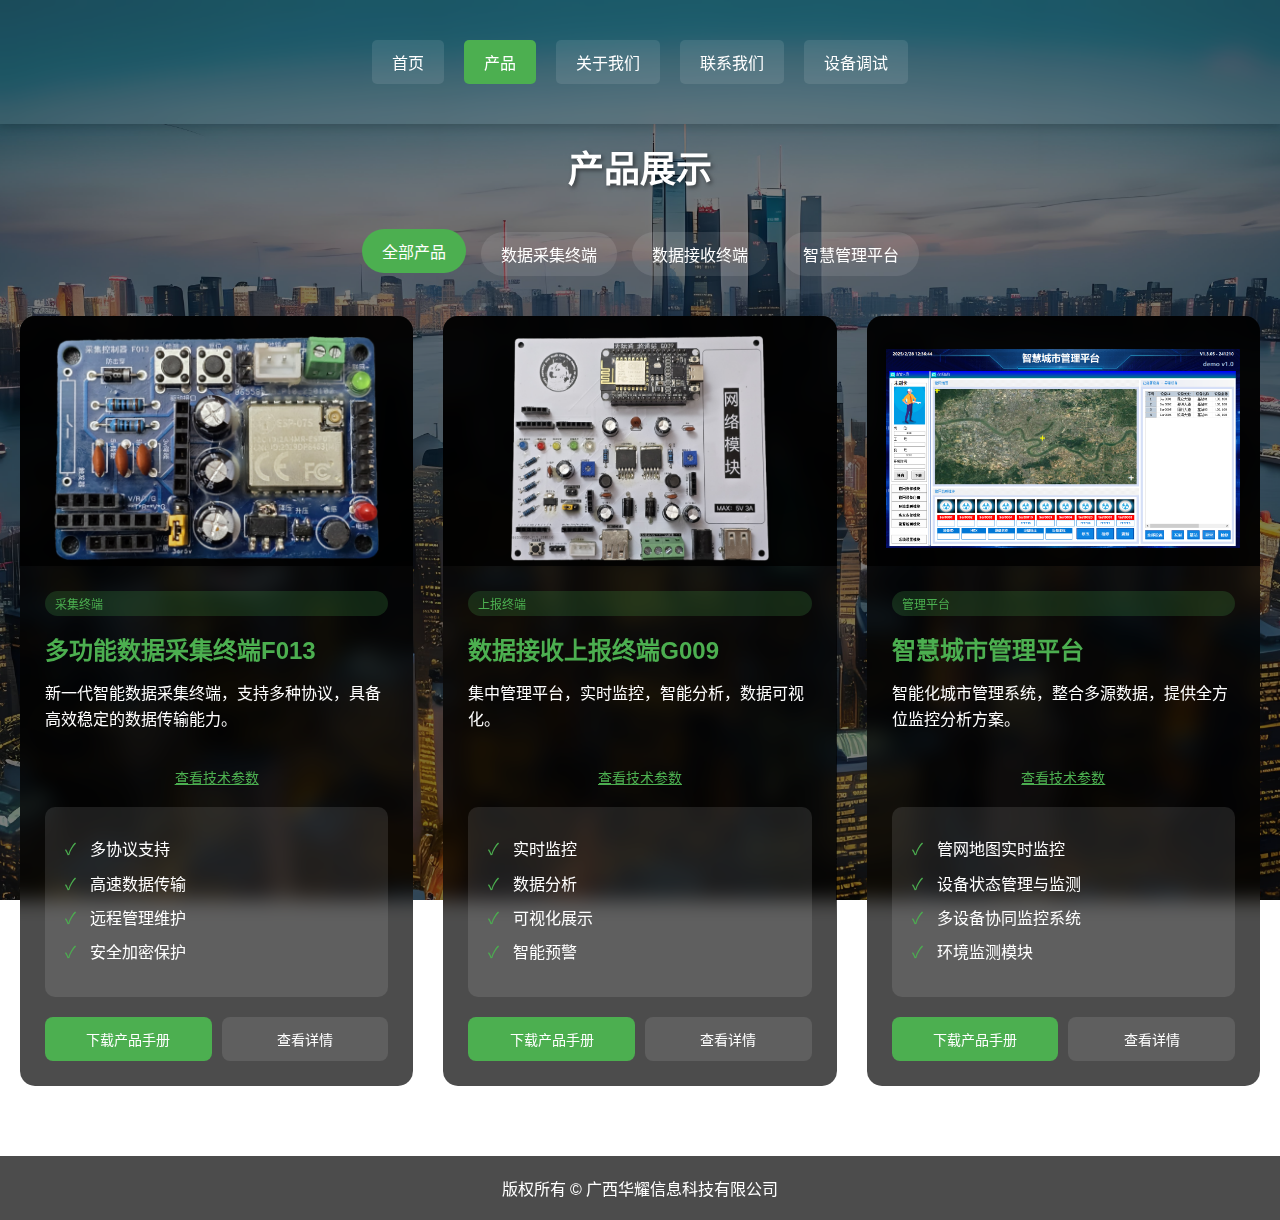
<file: products.html>
<!DOCTYPE html>
<html lang="zh-CN">
<head>
    <meta charset="UTF-8">
    <meta name="viewport" content="width=device-width, initial-scale=1.0">
    <title>产品展示 - 华耀信息科技</title>
    <style>
        * {
            margin: 0;
            padding: 0;
            box-sizing: border-box;
        }

        body {
            background-image: url('Unknown.png');
            background-size: cover;
            background-position: center;
            background-attachment: fixed;
            background-repeat: no-repeat;
            font-family: "Microsoft YaHei", sans-serif;
            min-height: 100vh;
            color: white;
        }

        body::before {
            content: '';
            position: fixed;
            top: 0;
            left: 0;
            width: 100%;
            height: 100%;
            background-color: rgba(0, 0, 0, 0.5);
            z-index: 0;
        }

        .header {
            background-color: rgba(255, 255, 255, 0.1);
            -webkit-backdrop-filter: blur(10px);
            backdrop-filter: blur(10px);
            box-shadow: 0 2px 10px rgba(0,0,0,0.2);
            padding: 20px;
            position: fixed;
            width: 100%;
            top: 0;
            z-index: 100;
        }

        .nav-menu {
            display: flex;
            justify-content: center;
            gap: 20px;
            margin: 20px 0;
        }

        .nav-menu a {
            color: white;
            text-decoration: none;
            padding: 10px 20px;
            border-radius: 5px;
            transition: all 0.3s;
            background-color: rgba(255, 255, 255, 0.1);
        }

        .nav-menu a:hover {
            background-color: rgba(255, 255, 255, 0.2);
            transform: translateY(-2px);
        }

        /* 主内容样式 */
        .main-content {
            position: relative;
            z-index: 1;
            margin-top: 120px;
            padding: 20px;
            max-width: 1400px;
            margin-left: auto;
            margin-right: auto;
        }

        .page-title {
            text-align: center;
            font-size: 36px;
            color: #fff;
            margin-bottom: 40px;
            text-shadow: 2px 2px 4px rgba(0,0,0,0.5);
        }

        /* 产品分类导航 */
        .product-nav {
            display: flex;
            justify-content: center;
            gap: 15px;
            margin-bottom: 40px;
            flex-wrap: wrap;
        }

        .product-nav-item {
            padding: 10px 20px;
            background-color: rgba(255, 255, 255, 0.1);
            border-radius: 30px;
            cursor: pointer;
            transition: all 0.3s;
        }

        .product-nav-item:hover, .product-nav-item.active {
            background-color: #4CAF50;
            transform: translateY(-3px);
        }

        /* 产品展示区域 */
        .products-container {
            display: grid;
            grid-template-columns: repeat(auto-fit, minmax(350px, 1fr));
            gap: 30px;
            margin-bottom: 50px;
        }

        .product-card {
            background-color: rgba(0, 0, 0, 0.7);
            -webkit-backdrop-filter: blur(10px);
            backdrop-filter: blur(10px);
            border-radius: 15px;
            overflow: hidden;
            transition: transform 0.3s, box-shadow 0.3s;
            height: 100%;
            display: flex;
            flex-direction: column;
        }

        .product-card:hover {
            transform: translateY(-10px);
            box-shadow: 0 10px 30px rgba(0,0,0,0.3);
        }

        .product-image {
            position: relative;
            width: 100%;
            height: 250px;
            background-color: rgba(0, 0, 0, 0.8);
            overflow: hidden;
        }

        .product-img {
            width: 90%;
            height: 90%;
            object-fit: contain;
            object-position: center;
            transition: transform 0.3s ease;
            margin: 5%;
        }

        .product-info {
            padding: 25px;
            flex-grow: 1;
            display: flex;
            flex-direction: column;
        }

        .product-info h3 {
            color: #4CAF50;
            font-size: 24px;
            margin-bottom: 15px;
        }

        .product-type {
            display: inline-block;
            background-color: rgba(76, 175, 80, 0.2);
            color: #4CAF50;
            font-size: 12px;
            padding: 4px 10px;
            border-radius: 20px;
            margin-bottom: 15px;
        }

        .product-description {
            color: #fff;
            margin-bottom: 20px;
            line-height: 1.6;
        }

        .product-features {
            list-style: none;
            margin-bottom: 20px;
            background-color: rgba(255, 255, 255, 0.1);
            padding: 20px;
            border-radius: 10px;
            flex-grow: 1;
        }

        .product-features li {
            color: #fff;
            margin: 12px 0;
            padding-left: 25px;
            position: relative;
            line-height: 1.4;
        }

        .product-features li:before {
            content: "✓";
            position: absolute;
            left: 0;
            color: #4CAF50;
        }

        .product-actions {
            display: flex;
            gap: 10px;
            margin-top: auto;
        }

        .product-btn {
            flex: 1;
            background-color: #4CAF50;
            color: white;
            border: none;
            padding: 12px;
            border-radius: 8px;
            cursor: pointer;
            transition: all 0.3s;
            font-size: 14px;
            text-align: center;
            text-decoration: none;
        }

        .product-btn:hover {
            background-color: #45a049;
            transform: translateY(-2px);
        }

        .product-btn.secondary {
            background-color: rgba(255, 255, 255, 0.1);
        }

        .product-btn.secondary:hover {
            background-color: rgba(255, 255, 255, 0.2);
        }

        /* 技术参数表格 */
        .specs-table {
            width: 100%;
            border-collapse: collapse;
            margin-top: 10px;
            margin-bottom: 20px;
            background-color: rgba(255, 255, 255, 0.05);
            border-radius: 10px;
            overflow: hidden;
        }

        .specs-table th, .specs-table td {
            padding: 12px 15px;
            text-align: left;
            border-bottom: 1px solid rgba(255, 255, 255, 0.1);
        }

        .specs-table th {
            background-color: rgba(76, 175, 80, 0.2);
            color: #4CAF50;
        }

        .specs-toggle {
            background: none;
            border: none;
            color: #4CAF50;
            cursor: pointer;
            padding: 5px;
            margin-top: 10px;
            margin-bottom: 15px;
            font-size: 14px;
            text-decoration: underline;
        }

        /* 页脚样式 */
        .footer {
            background-color: rgba(0, 0, 0, 0.7);
            color: white;
            text-align: center;
            padding: 20px;
            position: relative;
            z-index: 10;
        }

        /* 响应式调整 */
        @media (max-width: 768px) {
            .nav-menu {
                flex-direction: column;
                align-items: center;
            }

            .product-nav {
                flex-direction: row;
                overflow-x: auto;
                padding-bottom: 10px;
            }

            .products-container {
                grid-template-columns: 1fr;
            }

            .product-actions {
                flex-direction: column;
            }
        }
    </style>
</head>
<body>
    <header class="header">
        <nav class="nav-menu">
            <a href="index.html">首页</a>
            <a href="products.html" style="background-color: #4CAF50;">产品</a>
            <a href="about.html">关于我们</a>
            <a href="jr.html">联系我们</a>
            <a href="debug.html">设备调试</a>
        </nav>
    </header>

    <main class="main-content">
        <h1 class="page-title">产品展示</h1>

        <div class="product-nav">
            <div class="product-nav-item active" data-category="all">全部产品</div>
            <div class="product-nav-item" data-category="terminal">数据采集终端</div>
            <div class="product-nav-item" data-category="server">数据接收终端</div>
            <div class="product-nav-item" data-category="platform">智慧管理平台</div>
        </div>

        <div class="products-container">
            <!-- 产品1 -->
            <div class="product-card" data-category="terminal">
                <div class="product-image">
                    <img src="图片2.png" alt="多功能数据采集终端" class="product-img">
                </div>
                <div class="product-info">
                    <span class="product-type">采集终端</span>
                    <h3>多功能数据采集终端F013</h3>
                    <p class="product-description">
                        新一代智能数据采集终端，支持多种协议，具备高效稳定的数据传输能力。
                    </p>
                    <button class="specs-toggle" onclick="toggleSpecs('specs1')">查看技术参数</button>
                    <div id="specs1" class="specs-content" style="display: none;">
                        <table class="specs-table">
                            <tr>
                                <th>参数</th>
                                <th>规格</th>
                            </tr>
                            <tr>
                                <td>处理器</td>
                                <td>ARM Cortex-A7</td>
                            </tr>
                            <tr>
                                <td>通信接口</td>
                                <td>RS485/RS232/以太网</td>
                            </tr>
                            <tr>
                                <td>存储容量</td>
                                <td>8GB</td>
                            </tr>
                        </table>
                    </div>
                    <ul class="product-features">
                        <li>多协议支持</li>
                        <li>高速数据传输</li>
                        <li>远程管理维护</li>
                        <li>安全加密保护</li>
                    </ul>
                    <div class="product-actions">
                        <a href="多功能采集上报系统产品页.7z" download="yh.html" class="product-btn">下载产品手册</a>
                        <button class="product-btn secondary" onclick="showProductDetails('F013')">查看详情</button>
                    </div>
                </div>
            </div>

            <!-- 产品2 -->
            <div class="product-card" data-category="server">
                <div class="product-image">
                    <img src="图片3.png" alt="数据接收上报终端" class="product-img">
                </div>
                <div class="product-info">
                    <span class="product-type">上报终端</span>
                    <h3>数据接收上报终端G009</h3>
                    <p class="product-description">
                        集中管理平台，实时监控，智能分析，数据可视化。
                    </p>
                    <button class="specs-toggle" onclick="toggleSpecs('specs2')">查看技术参数</button>
                    <div id="specs2" class="specs-content" style="display: none;">
                        <table class="specs-table">
                            <tr>
                                <th>参数</th>
                                <th>规格</th>
                            </tr>
                            <tr>
                                <td>处理器</td>
                                <td>ARM Cortex-A53</td>
                            </tr>
                            <tr>
                                <td>通信接口</td>
                                <td>4G/WiFi/以太网</td>
                            </tr>
                            <tr>
                                <td>存储容量</td>
                                <td>32GB</td>
                            </tr>
                        </table>
                    </div>
                    <ul class="product-features">
                        <li>实时监控</li>
                        <li>数据分析</li>
                        <li>可视化展示</li>
                        <li>智能预警</li>
                    </ul>
                    <div class="product-actions">
                        <a href="多功能采集上报系统产品页.7z" download="yh.html" class="product-btn">下载产品手册</a>
                        <button class="product-btn secondary" onclick="showProductDetails('G009')">查看详情</button>
                    </div>
                </div>
            </div>

            <!-- 产品3 -->
            <div class="product-card" data-category="platform">
                <div class="product-image">
                    <img src="WechatIMG57.png" alt="智慧城市管理平台" class="product-img">
                </div>
                <div class="product-info">
                    <span class="product-type">管理平台</span>
                    <h3>智慧城市管理平台</h3>
                    <p class="product-description">
                        智能化城市管理系统，整合多源数据，提供全方位监控分析方案。
                    </p>
                    <button class="specs-toggle" onclick="toggleSpecs('specs3')">查看技术参数</button>
                    <div id="specs3" class="specs-content" style="display: none;">
                        <table class="specs-table">
                            <tr>
                                <th>参数</th>
                                <th>规格</th>
                            </tr>
                            <tr>
                                <td>服务器配置</td>
                                <td>Intel Xeon E5</td>
                            </tr>
                            <tr>
                                <td>数据库</td>
                                <td>MySQL/MongoDB</td>
                            </tr>
                            <tr>
                                <td>用户接入量</td>
                                <td>10000+</td>
                            </tr>
                        </table>
                    </div>
                    <ul class="product-features">
                        <li>管网地图实时监控</li>
                        <li>设备状态管理与监测</li>
                        <li>多设备协同监控系统</li>
                        <li>环境监测模块</li>
                    </ul>
                    <div class="product-actions">
                        <a href="多功能采集上报系统产品页.7z" download="yh.html" class="product-btn">下载产品手册</a>
                        <a href="pt.html" class="product-btn secondary">查看详情</a>
                    </div>
                </div>
            </div>
        </div>
    </main>

    <footer class="footer">
        <p>版权所有 &copy; 广西华耀信息科技有限公司</p>
    </footer>

    <script>
        // 产品分类筛选功能
        document.querySelectorAll('.product-nav-item').forEach(item => {
            item.addEventListener('click', function() {
                // 高亮当前选中项
                document.querySelectorAll('.product-nav-item').forEach(el => {
                    el.classList.remove('active');
                });
                this.classList.add('active');
                
                const category = this.getAttribute('data-category');
                
                // 筛选产品
                document.querySelectorAll('.product-card').forEach(card => {
                    if (category === 'all' || card.getAttribute('data-category') === category) {
                        card.style.display = 'flex';
                    } else {
                        card.style.display = 'none';
                    }
                });
            });
        });

        // 显示/隐藏技术参数
        function toggleSpecs(id) {
            const specsContent = document.getElementById(id);
            if (specsContent.style.display === 'none') {
                specsContent.style.display = 'block';
            } else {
                specsContent.style.display = 'none';
            }
        }

        // 查看产品详情
        function showProductDetails(productId) {
            alert(`您正在查看${productId}的详细信息，详情页面正在建设中...`);
        }

        // 下载前确认
        document.querySelectorAll('a[download]').forEach(link => {
            link.addEventListener('click', function(e) {
                if (!confirm('确认下载产品手册？')) {
                    e.preventDefault();
                } else {
                    setTimeout(() => {
                        alert('下载已开始，请检查您的下载文件夹');
                    }, 100);
                }
            });
        });
    </script>
</body>
</html>
</file>
